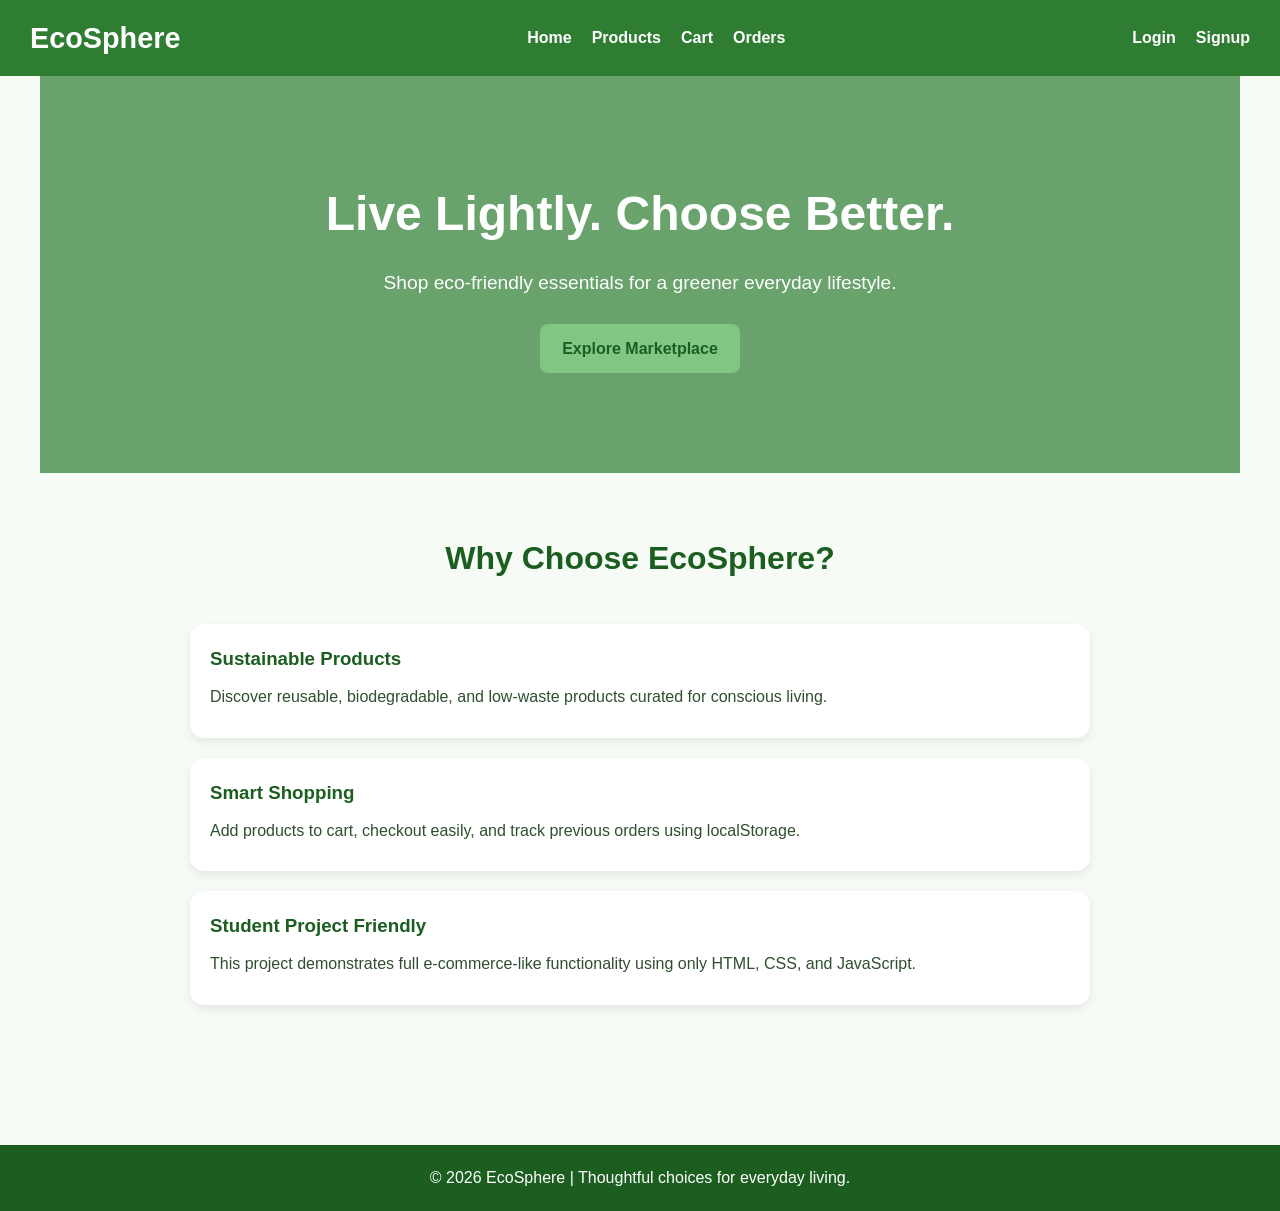
<file: index.html>
<!DOCTYPE html>
<html lang="en">
<head>
  <meta charset="UTF-8">
  <meta name="viewport" content="width=device-width, initial-scale=1.0">
  <title>EcoSphere - Home</title>
  <link rel="stylesheet" href="style.css">
</head>
<body>

  <header>
    <nav>
      <div class="logo">EcoSphere</div>
      <ul>
        <li><a href="index.html">Home</a></li>
        <li><a href="products.html">Products</a></li>
        <li><a href="cart.html">Cart</a></li>
        <li><a href="orders.html">Orders</a></li>
      </ul>
      <ul id="userArea">
        <li><a href="login.html">Login</a></li>
        <li><a href="signup.html">Signup</a></li>
      </ul>
    </nav>
  </header>

  <section class="hero">
    <h1>Live Lightly. Choose Better.</h1>
    <p>Shop eco-friendly essentials for a greener everyday lifestyle.</p>
    <a href="products.html" class="btn">Explore Marketplace</a>
  </section>

  <section>
    <h2 class="section-title">Why Choose EcoSphere?</h2>
    <div class="card-list">
      <div class="info-card">
        <h3>Sustainable Products</h3>
        <p>Discover reusable, biodegradable, and low-waste products curated for conscious living.</p>
      </div>
      <div class="info-card">
        <h3>Smart Shopping</h3>
        <p>Add products to cart, checkout easily, and track previous orders using localStorage.</p>
      </div>
      <div class="info-card">
        <h3>Student Project Friendly</h3>
        <p>This project demonstrates full e-commerce-like functionality using only HTML, CSS, and JavaScript.</p>
      </div>
    </div>
  </section>

  <footer>
    <p>© 2026 EcoSphere | Thoughtful choices for everyday living.</p>
  </footer>

  <script src="script.js"></script>
</body>
</html>
</file>
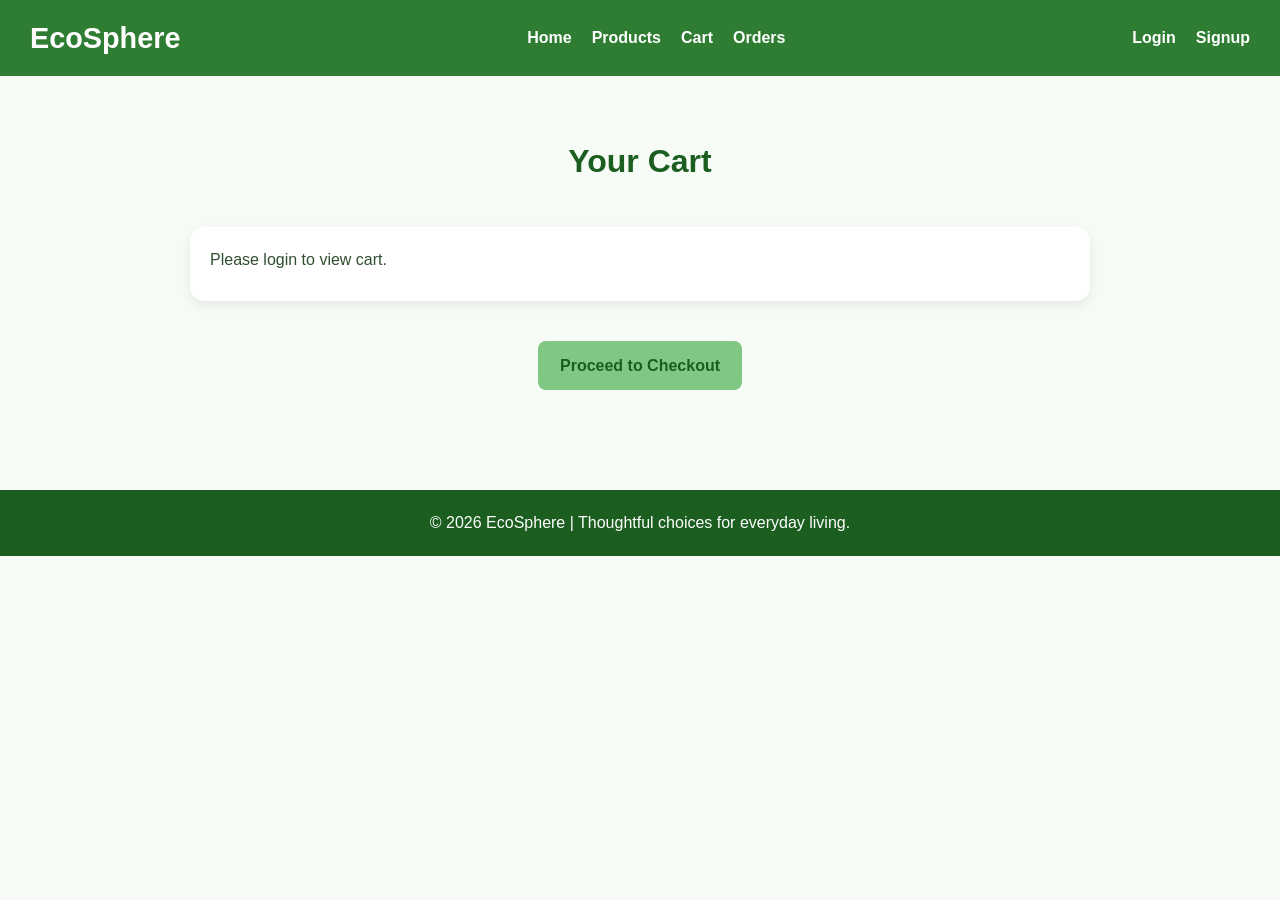
<file: cart.html>
<!DOCTYPE html>
<html lang="en">
<head>
  <meta charset="UTF-8">
  <meta name="viewport" content="width=device-width, initial-scale=1.0">
  <title>EcoSphere - Cart</title>
  <link rel="stylesheet" href="style.css">
</head>
<body>

  <header>
    <nav>
      <div class="logo">EcoSphere</div>
      <ul>
        <li><a href="index.html">Home</a></li>
        <li><a href="products.html">Products</a></li>
        <li><a href="cart.html">Cart</a></li>
        <li><a href="orders.html">Orders</a></li>
      </ul>
      <ul id="userArea">
        <li><a href="login.html">Login</a></li>
        <li><a href="signup.html">Signup</a></li>
      </ul>
    </nav>
  </header>

  <section>
    <h2 class="section-title">Your Cart</h2>
    <div class="card-list" id="cartContainer"></div>
    <div id="cartTotal" style="text-align:center; margin-top:20px;"></div>
    <div style="text-align:center; margin-top:20px;">
      <a href="checkout.html" class="btn">Proceed to Checkout</a>
    </div>
  </section>

  <footer>
    <p>© 2026 EcoSphere | Thoughtful choices for everyday living.</p>
  </footer>

  <script src="script.js"></script>
</body>
</html>
</file>
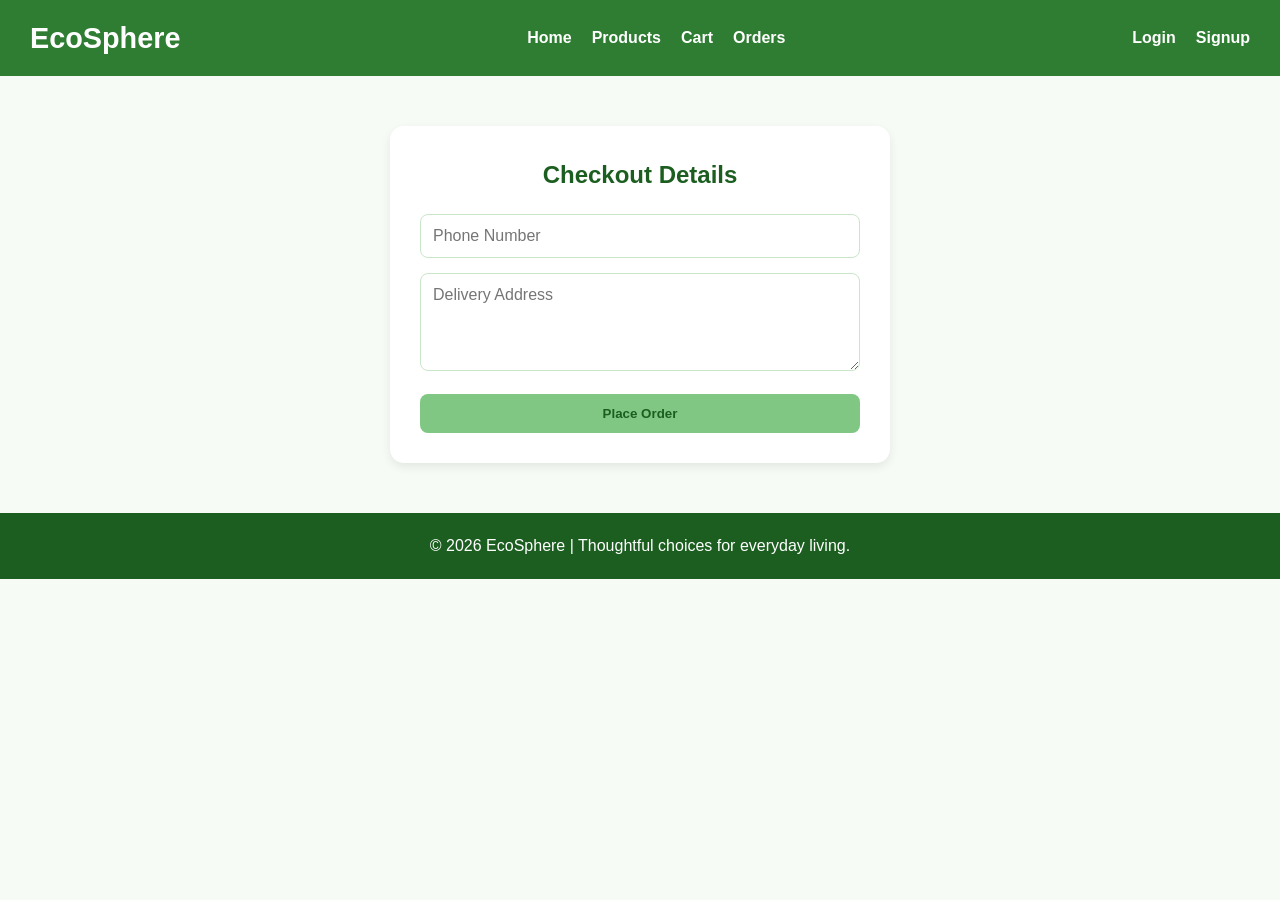
<file: checkout.html>
<!DOCTYPE html>
<html lang="en">
<head>
  <meta charset="UTF-8">
  <meta name="viewport" content="width=device-width, initial-scale=1.0">
  <title>EcoSphere - Checkout</title>
  <link rel="stylesheet" href="style.css">
</head>
<body>

  <header>
    <nav>
      <div class="logo">EcoSphere</div>
      <ul>
        <li><a href="index.html">Home</a></li>
        <li><a href="products.html">Products</a></li>
        <li><a href="cart.html">Cart</a></li>
        <li><a href="orders.html">Orders</a></li>
      </ul>
      <ul id="userArea">
        <li><a href="login.html">Login</a></li>
        <li><a href="signup.html">Signup</a></li>
      </ul>
    </nav>
  </header>

  <div class="form-container">
    <h2>Checkout Details</h2>
    <form onsubmit="placeOrder(event)">
      <input type="text" id="phone" placeholder="Phone Number" required>
      <textarea id="address" placeholder="Delivery Address" rows="4" required></textarea>
      <button type="submit" class="btn">Place Order</button>
    </form>
  </div>

  <footer>
    <p>© 2026 EcoSphere | Thoughtful choices for everyday living.</p>
  </footer>

  <script src="script.js"></script>
</body>
</html>
</file>
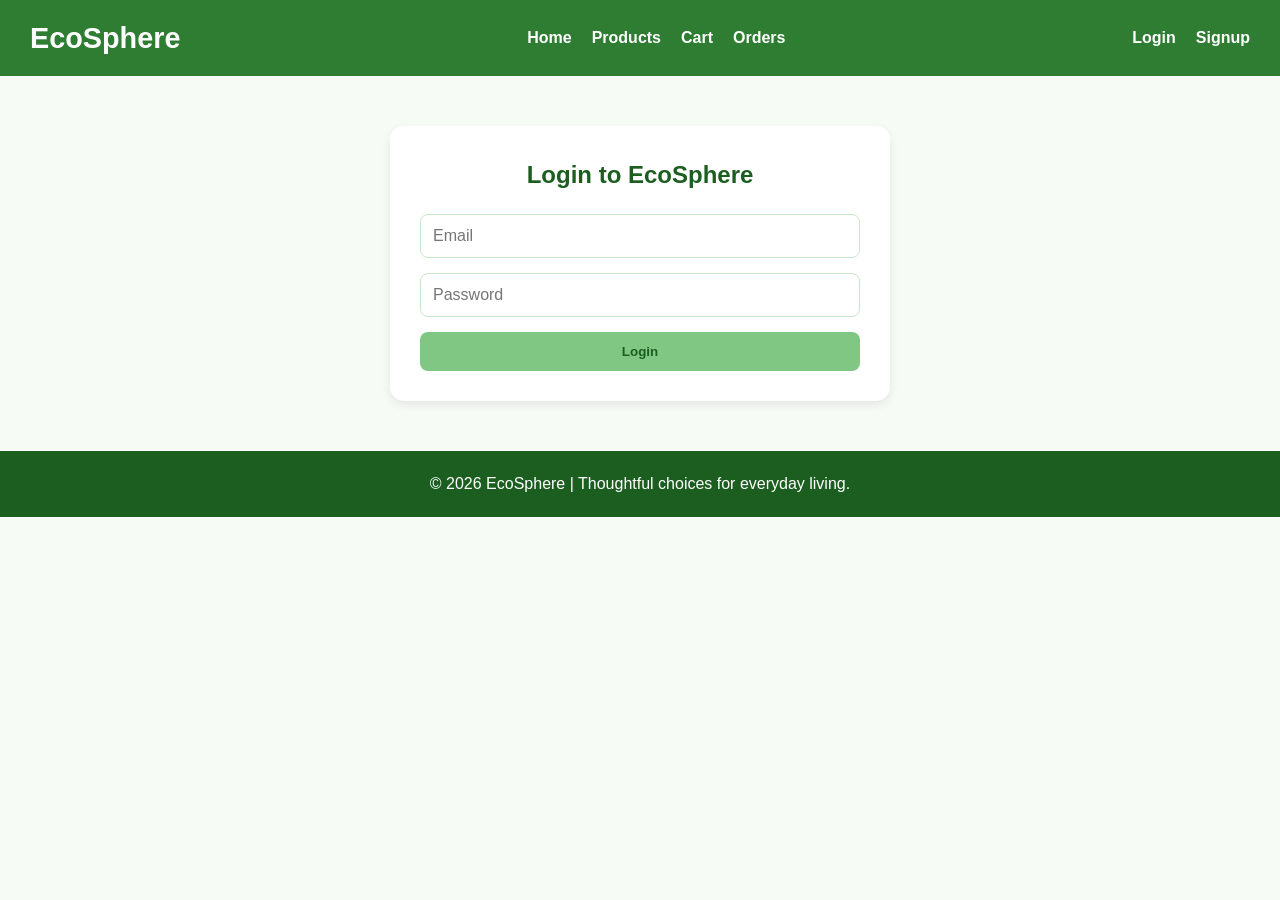
<file: login.html>
<!DOCTYPE html>
<html lang="en">
<head>
  <meta charset="UTF-8">
  <meta name="viewport" content="width=device-width, initial-scale=1.0">
  <title>EcoSphere - Login</title>
  <link rel="stylesheet" href="style.css">
</head>
<body>

  <header>
    <nav>
      <div class="logo">EcoSphere</div>
      <ul>
        <li><a href="index.html">Home</a></li>
        <li><a href="products.html">Products</a></li>
        <li><a href="cart.html">Cart</a></li>
        <li><a href="orders.html">Orders</a></li>
      </ul>
      <ul id="userArea">
        <li><a href="login.html">Login</a></li>
        <li><a href="signup.html">Signup</a></li>
      </ul>
    </nav>
  </header>

  <div class="form-container">
    <h2>Login to EcoSphere</h2>
    <form id="loginForm">
      <input type="email" id="loginEmail" placeholder="Email" required>
      <input type="password" id="loginPassword" placeholder="Password" required>
      <button type="submit" class="btn">Login</button>
    </form>
  </div>

  <footer>
    <p>© 2026 EcoSphere | Thoughtful choices for everyday living.</p>
  </footer>

  <script src="script.js"></script>
</body>
</html>
</file>
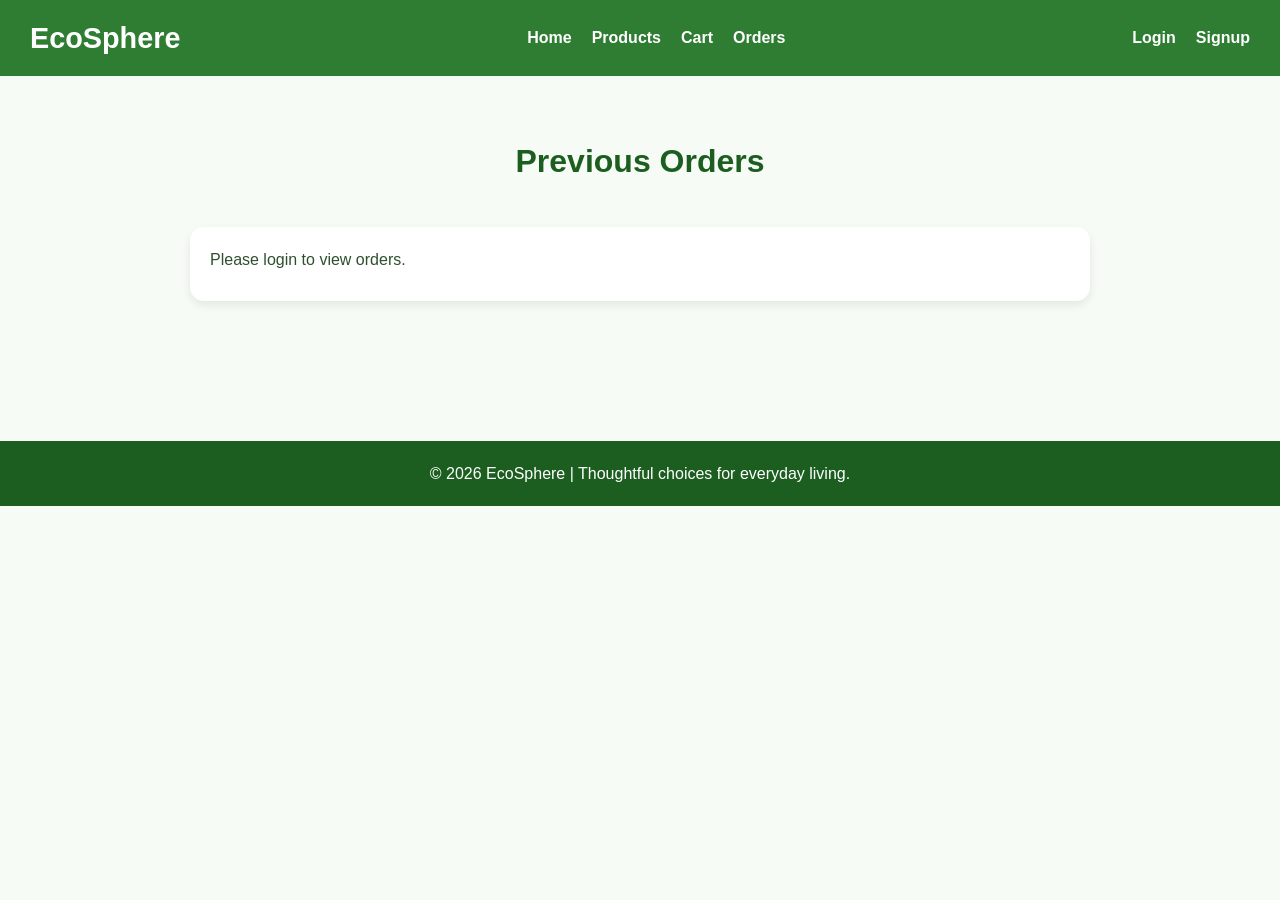
<file: orders.html>
<!DOCTYPE html>
<html lang="en">
<head>
  <meta charset="UTF-8">
  <meta name="viewport" content="width=device-width, initial-scale=1.0">
  <title>EcoSphere - Orders</title>
  <link rel="stylesheet" href="style.css">
</head>
<body>

  <header>
    <nav>
      <div class="logo">EcoSphere</div>
      <ul>
        <li><a href="index.html">Home</a></li>
        <li><a href="products.html">Products</a></li>
        <li><a href="cart.html">Cart</a></li>
        <li><a href="orders.html">Orders</a></li>
      </ul>
      <ul id="userArea">
        <li><a href="login.html">Login</a></li>
        <li><a href="signup.html">Signup</a></li>
      </ul>
    </nav>
  </header>

  <section>
    <h2 class="section-title">Previous Orders</h2>
    <div class="card-list" id="ordersContainer"></div>
  </section>

  <footer>
    <p>© 2026 EcoSphere | Thoughtful choices for everyday living.</p>
  </footer>

  <script src="script.js"></script>
</body>
</html>
</file>
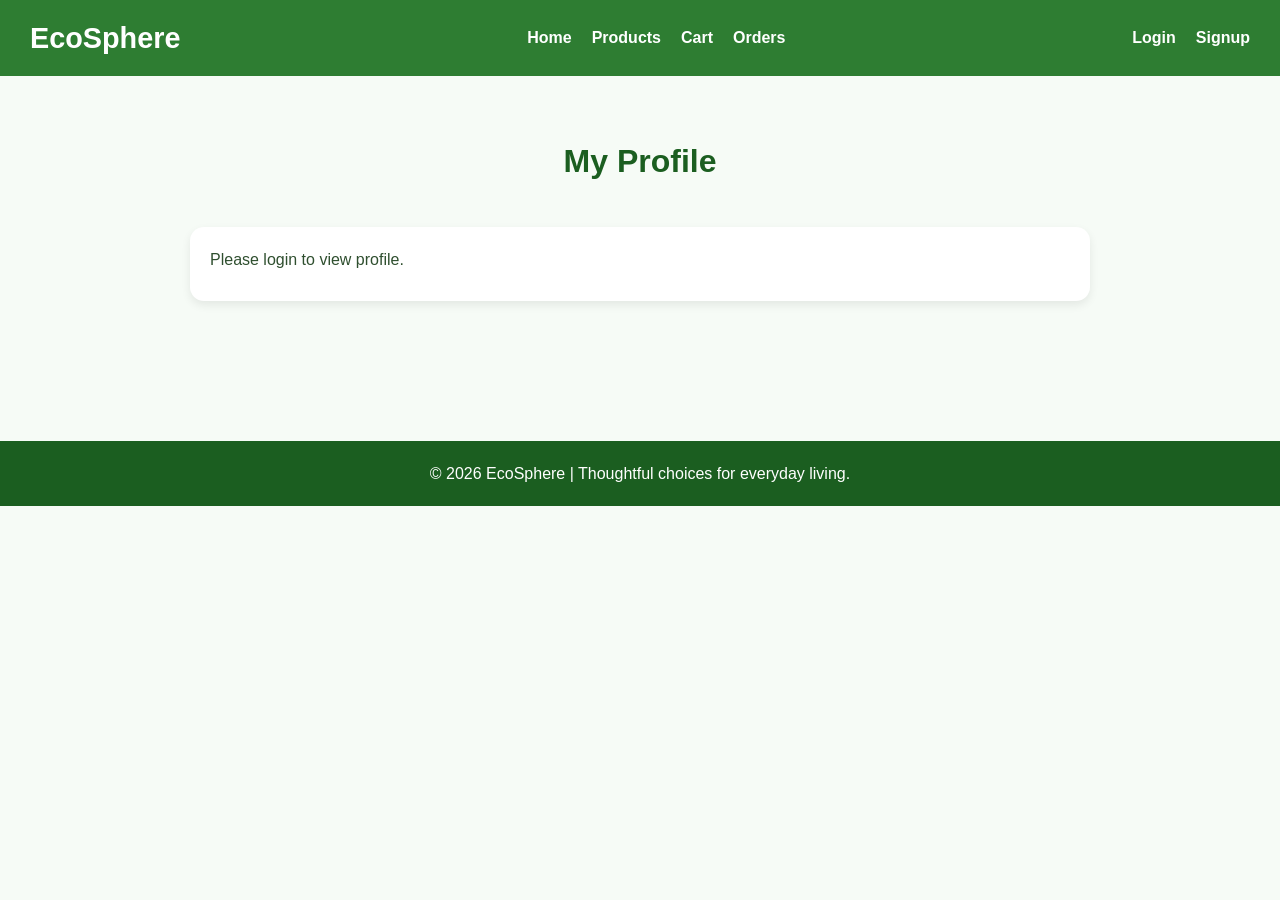
<file: profile.html>
<!DOCTYPE html>
<html lang="en">
<head>
  <meta charset="UTF-8">
  <meta name="viewport" content="width=device-width, initial-scale=1.0">
  <title>EcoSphere - Profile</title>
  <link rel="stylesheet" href="style.css">
</head>
<body>

  <header>
    <nav>
      <div class="logo">EcoSphere</div>
      <ul>
        <li><a href="index.html">Home</a></li>
        <li><a href="products.html">Products</a></li>
        <li><a href="cart.html">Cart</a></li>
        <li><a href="orders.html">Orders</a></li>
      </ul>
      <ul id="userArea">
        <li><a href="login.html">Login</a></li>
        <li><a href="signup.html">Signup</a></li>
      </ul>
    </nav>
  </header>

  <section>
    <h2 class="section-title">My Profile</h2>
    <div class="card-list" id="profileContainer"></div>
  </section>

  <footer>
    <p>© 2026 EcoSphere | Thoughtful choices for everyday living.</p>
  </footer>

  <script src="script.js"></script>
</body>
</html>
</file>
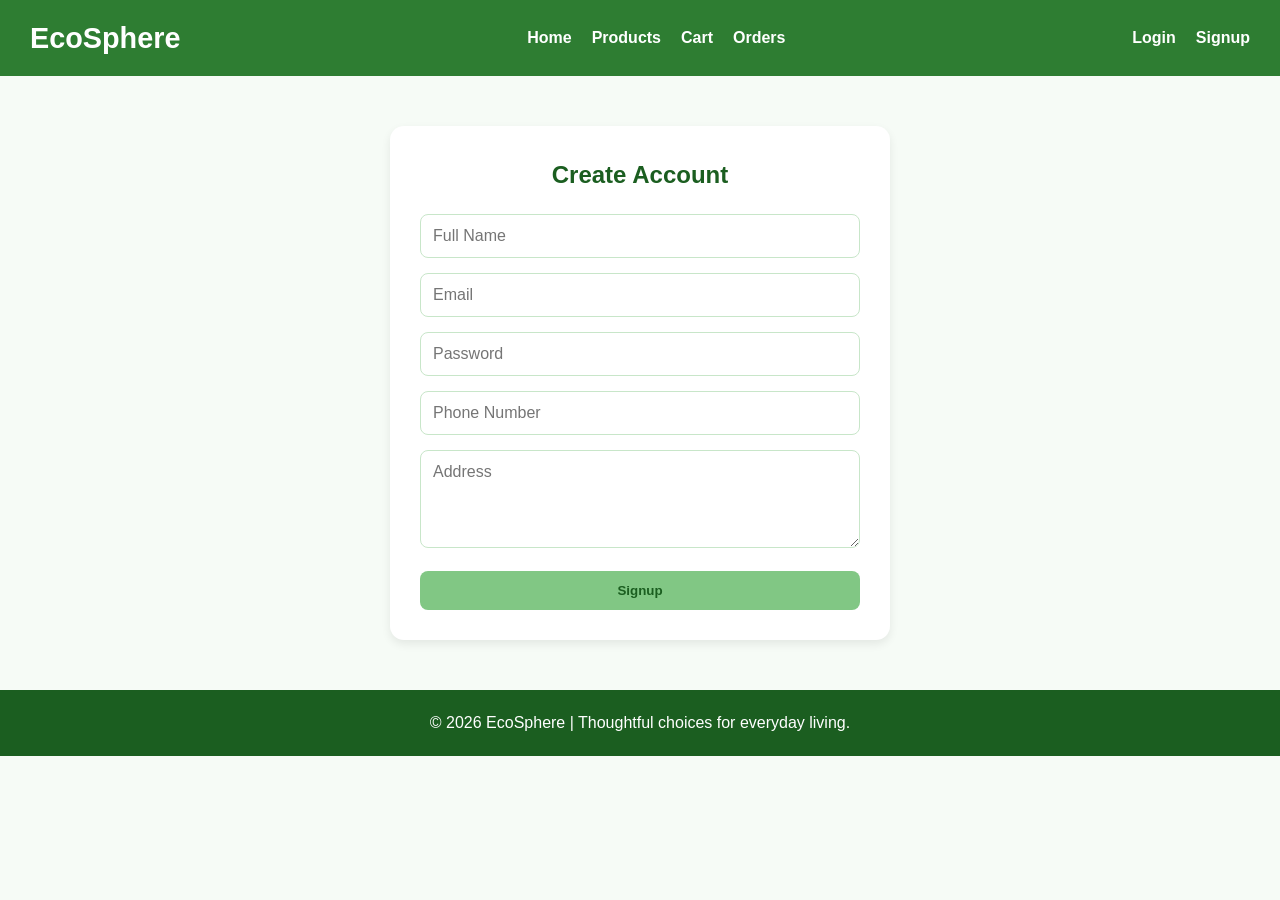
<file: signup.html>
<!DOCTYPE html>
<html lang="en">
<head>
  <meta charset="UTF-8">
  <meta name="viewport" content="width=device-width, initial-scale=1.0">
  <title>EcoSphere - Signup</title>
  <link rel="stylesheet" href="style.css">
</head>
<body>

  <header>
    <nav>
      <div class="logo">EcoSphere</div>
      <ul>
        <li><a href="index.html">Home</a></li>
        <li><a href="products.html">Products</a></li>
        <li><a href="cart.html">Cart</a></li>
        <li><a href="orders.html">Orders</a></li>
      </ul>
      <ul id="userArea">
        <li><a href="login.html">Login</a></li>
        <li><a href="signup.html">Signup</a></li>
      </ul>
    </nav>
  </header>

  <div class="form-container">
    <h2>Create Account</h2>
    <form id="signupForm">
      <input type="text" id="signupName" placeholder="Full Name" required>
      <input type="email" id="signupEmail" placeholder="Email" required>
      <input type="password" id="signupPassword" placeholder="Password" required>
      <input type="text" id="signupPhone" placeholder="Phone Number" required>
      <textarea id="signupAddress" placeholder="Address" rows="4" required></textarea>
      <button type="submit" class="btn">Signup</button>
    </form>
  </div>

  <footer>
    <p>© 2026 EcoSphere | Thoughtful choices for everyday living.</p>
  </footer>

  <script src="script.js"></script>
</body>
</html>
</file>
<file: style.css>
/* ===== RESET ===== */
* {
  margin: 0;
  padding: 0;
  box-sizing: border-box;
  font-family: Arial, sans-serif;
}

body {
  background: #f6fbf6;
  color: #2f4f2f;
  line-height: 1.6;
}

a {
  text-decoration: none;
  color: inherit;
}

ul {
  list-style: none;
}

/* ===== HEADER ===== */
header {
  background: #2e7d32;
  color: white;
  padding: 15px 30px;
  position: sticky;
  top: 0;
  z-index: 1000;
}

nav {
  display: flex;
  justify-content: space-between;
  align-items: center;
  flex-wrap: wrap;
}

.logo {
  font-size: 1.8rem;
  font-weight: bold;
}

nav ul {
  display: flex;
  gap: 20px;
  flex-wrap: wrap;
}

nav ul li a {
  color: white;
  font-weight: bold;
}

nav ul li a:hover {
  text-decoration: underline;
}

/* ===== HERO ===== */
.hero {
  background: linear-gradient(rgba(46,125,50,0.7), rgba(46,125,50,0.7)),
              url('https://images.unsplash.com/photo-1542838132-92c53300491e?auto=format&fit=crop&w=1600&q=80') center/cover no-repeat;
  color: white;
  text-align: center;
  padding: 100px 20px;
}

.hero h1 {
  font-size: 3rem;
  margin-bottom: 15px;
}

.hero p {
  font-size: 1.2rem;
  margin-bottom: 25px;
}

.btn {
  display: inline-block;
  background: #81c784;
  color: #1b5e20;
  padding: 12px 22px;
  border-radius: 8px;
  font-weight: bold;
  border: none;
  cursor: pointer;
  transition: 0.3s;
}

.btn:hover {
  background: #66bb6a;
}

/* ===== SECTIONS ===== */
section {
  padding: 60px 20px;
  max-width: 1200px;
  margin: auto;
}

.section-title {
  text-align: center;
  margin-bottom: 30px;
  font-size: 2rem;
  color: #1b5e20;
}

/* ===== PRODUCT GRID ===== */
.product-grid {
  display: grid;
  grid-template-columns: repeat(auto-fit, minmax(230px, 1fr));
  gap: 20px;
}

.product-card {
  background: white;
  padding: 20px;
  border-radius: 14px;
  box-shadow: 0 4px 10px rgba(0,0,0,0.08);
  text-align: center;
}

.product-card img {
  width: 100%;
  height: 180px;
  object-fit: cover;
  border-radius: 10px;
  margin-bottom: 15px;
}

.product-card h3 {
  margin-bottom: 10px;
  color: #1b5e20;
}

.product-card p {
  margin-bottom: 8px;
}

.price {
  font-weight: bold;
  color: #2e7d32;
  margin-bottom: 12px;
}

/* ===== FORMS ===== */
.form-container {
  max-width: 500px;
  margin: 50px auto;
  background: white;
  padding: 30px;
  border-radius: 14px;
  box-shadow: 0 4px 10px rgba(0,0,0,0.08);
}

.form-container h2 {
  text-align: center;
  margin-bottom: 20px;
  color: #1b5e20;
}

form input,
form textarea {
  width: 100%;
  padding: 12px;
  margin-bottom: 15px;
  border: 1px solid #c8e6c9;
  border-radius: 8px;
  font-size: 1rem;
}

form button {
  width: 100%;
}

/* ===== CARDS FOR CART / ORDERS / PROFILE ===== */
.card-list {
  max-width: 900px;
  margin: 40px auto;
}

.info-card {
  background: white;
  padding: 20px;
  margin-bottom: 20px;
  border-radius: 14px;
  box-shadow: 0 4px 10px rgba(0,0,0,0.08);
}

.info-card h3 {
  color: #1b5e20;
  margin-bottom: 10px;
}

.info-card p {
  margin-bottom: 8px;
}

/* ===== FOOTER ===== */
footer {
  background: #1b5e20;
  color: white;
  text-align: center;
  padding: 20px;
  margin-top: 40px;
}

/* ===== RESPONSIVE ===== */
@media (max-width: 768px) {
  .hero h1 {
    font-size: 2.2rem;
  }

  nav {
    flex-direction: column;
    gap: 10px;
  }

  nav ul {
    justify-content: center;
  }
}
</file>
